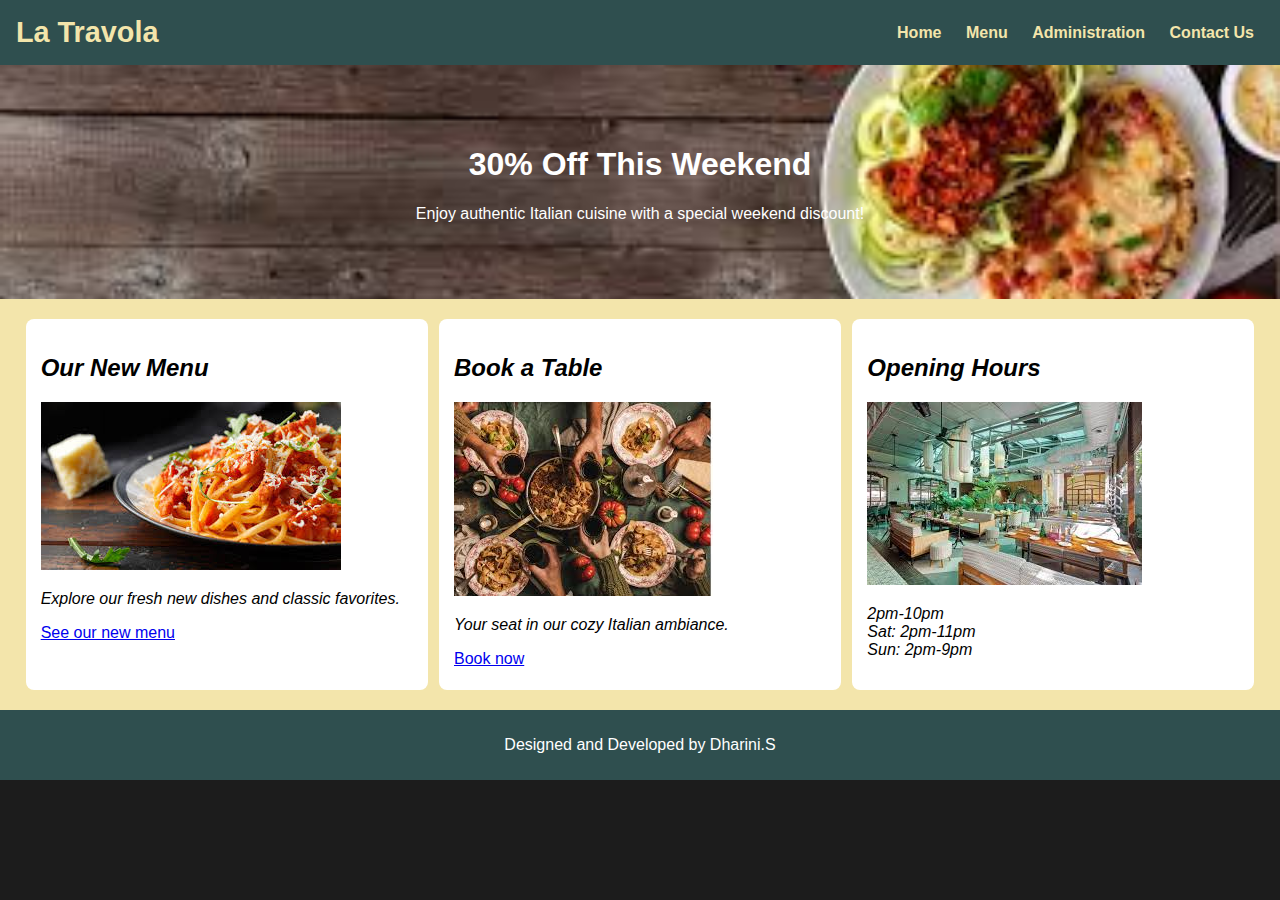
<file: dharini/restapp/static/index.html>
<!DOCTYPE html>
<html lang="en">
<head>
    <meta charset="UTF-8">
    <title>Dharini - Home</title>
    <link rel="stylesheet" href="index.css">
</head>
<body>
    <header>
        <div class="logo">La Travola</div>
        <nav>
            <a href="index.html">Home</a>
            <a href="menu.html">Menu</a>
            <a href="admin.html">Administration</a>
            <a href="contact.html">Contact Us</a>
        </nav>
    </header>
    <section class="banner">
        <h1>30% Off This Weekend</h1>
        <p>Enjoy authentic Italian cuisine with a special weekend discount!</p>
    </section>
    <section class="features">
        <div class="feature-box">
            <h2><i>Our New Menu</i></h2>
            <img src="menu.jpg" alt="Menu">
            <p><i>Explore our fresh new dishes and classic favorites.</i></p>
            <a href="menu.html">See our new menu</a>
        </div>
        <div class="feature-box">
            <h2><i>Book a Table</i></h2>
            <img src="book.jpg" alt="Book">
            <p><i>Your seat in our cozy Italian ambiance.</i></p>
            <a href="contact.html">Book now</a>
        </div>
        <div class="feature-box">
            <h2><i>Opening Hours</i></h2>
            <img src="table.jpg" alt="Hours">
            <p><i>2pm-10pm<br>Sat: 2pm-11pm<br>Sun: 2pm-9pm</i></p>
        </div>
    </section>
    <footer>
        <p>Designed and Developed by Dharini.S</p>
    </footer>
</body>
</html>
</file>
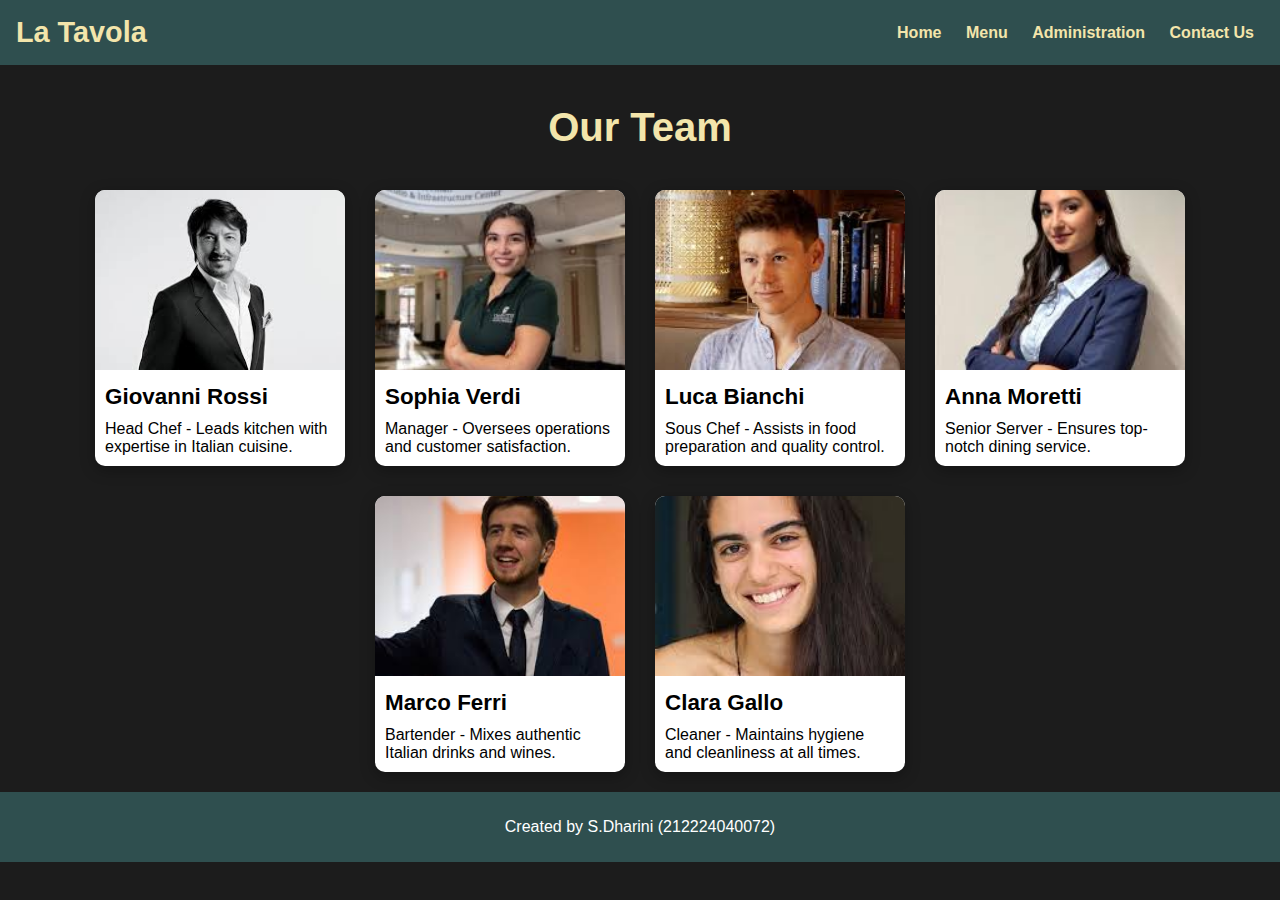
<file: dharini/restapp/static/admin.html>
<!DOCTYPE html>
<html lang="en">
<head>
  <meta charset="UTF-8">
  <title>Administration - La Tavola</title>
  <link rel="stylesheet" href="style.css">
</head>
<body>
  <header>
    <div class="logo">La Tavola</div>
    <nav>
      <a href="index.html">Home</a>
      <a href="menu.html">Menu</a>
      <a href="admin.html">Administration</a>
      <a href="contact.html">Contact Us</a>
    </nav>
  </header>

  <h2 class="section-title">Our Team</h2>
  <section class="content-wrapper">
    <div class="box">
      <img src="images/1.jpg" alt="Head Chef">
      <h3>Giovanni Rossi</h3>
      <p>Head Chef - Leads kitchen with expertise in Italian cuisine.</p>
    </div>
    <div class="box">
      <img src="images/2.jpg" alt="Manager">
      <h3>Sophia Verdi</h3>
      <p>Manager - Oversees operations and customer satisfaction.</p>
    </div>
    <div class="box">
      <img src="images/3.jpg" alt="Sous Chef">
      <h3>Luca Bianchi</h3>
      <p>Sous Chef - Assists in food preparation and quality control.</p>
    </div>
    <div class="box">
      <img src="images/4.jpg" alt="Server">
      <h3>Anna Moretti</h3>
      <p>Senior Server - Ensures top-notch dining service.</p>
    </div>
    <div class="box">
      <img src="images/5.jpg" alt="Bartender">
      <h3>Marco Ferri</h3>
      <p>Bartender - Mixes authentic Italian drinks and wines.</p>
    </div>
    <div class="box">
      <img src="images/6.jpg" alt="Cleaner">
      <h3>Clara Gallo</h3>
      <p>Cleaner - Maintains hygiene and cleanliness at all times.</p>
    </div>
  </section>

  <footer>
    <p>Created by S.Dharini (212224040072)</p>
  </footer>
</body>
</html>
</file>
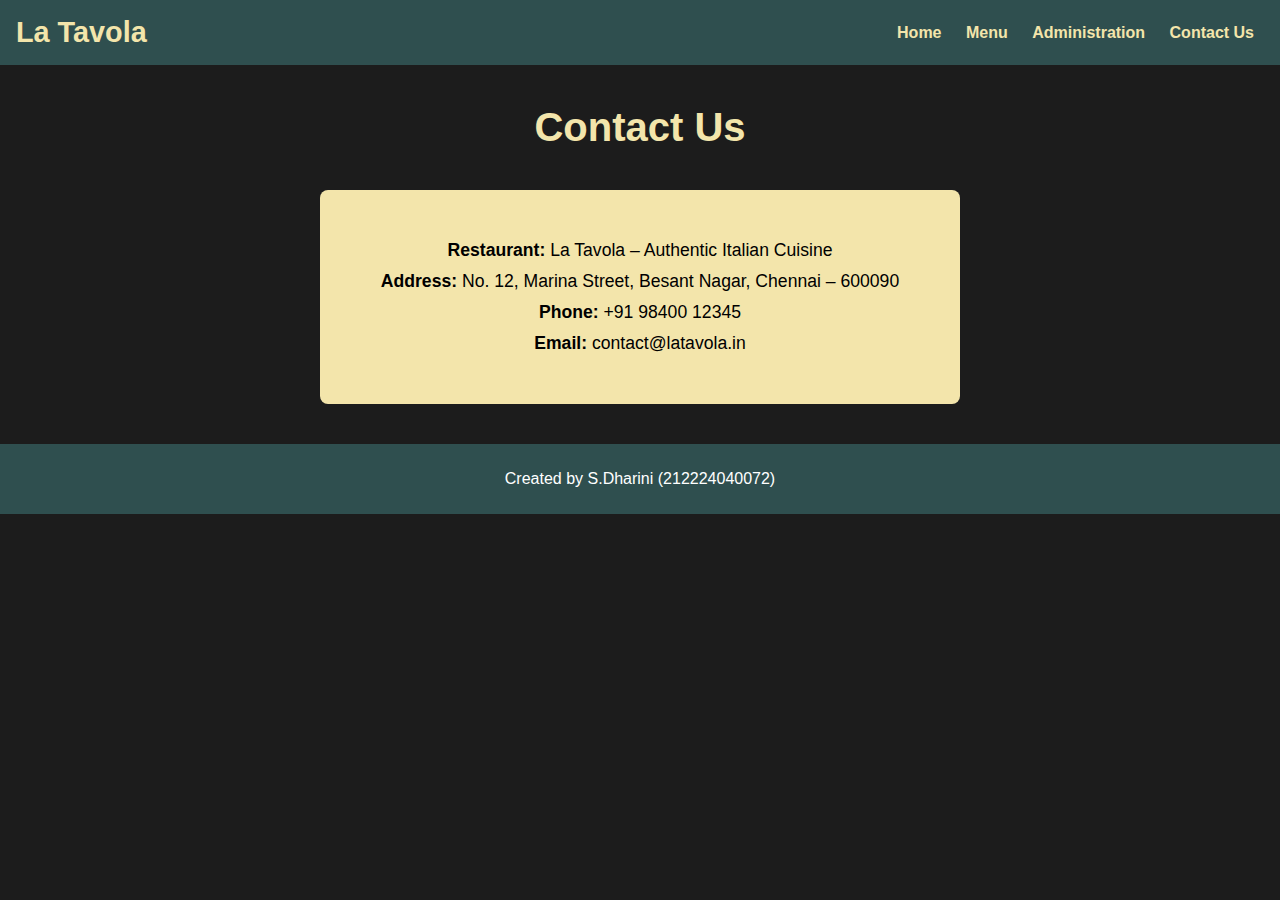
<file: dharini/restapp/static/contact.html>
<!DOCTYPE html>
<html lang="en">
<head>
  <meta charset="UTF-8">
  <title>Contact Us - La Tavola</title>
  <link rel="stylesheet" href="style.css">
</head>
<body>
  <header>
    <div class="logo">La Tavola</div>
    <nav>
      <a href="index.html">Home</a>
      <a href="menu.html">Menu</a>
      <a href="admin.html">Administration</a>
      <a href="contact.html">Contact Us</a>
    </nav>
  </header>

  <h2 class="section-title">Contact Us</h2>
  <div class="contact-info">
    <p><strong>Restaurant:</strong> La Tavola – Authentic Italian Cuisine</p>
    <p><strong>Address:</strong> No. 12, Marina Street, Besant Nagar, Chennai – 600090</p>
    <p><strong>Phone:</strong> +91 98400 12345</p>
    <p><strong>Email:</strong> contact@latavola.in</p>
  </div>

  <footer>
    <p>Created by S.Dharini (212224040072)</p>
  </footer>
</body>
</html>
</file>
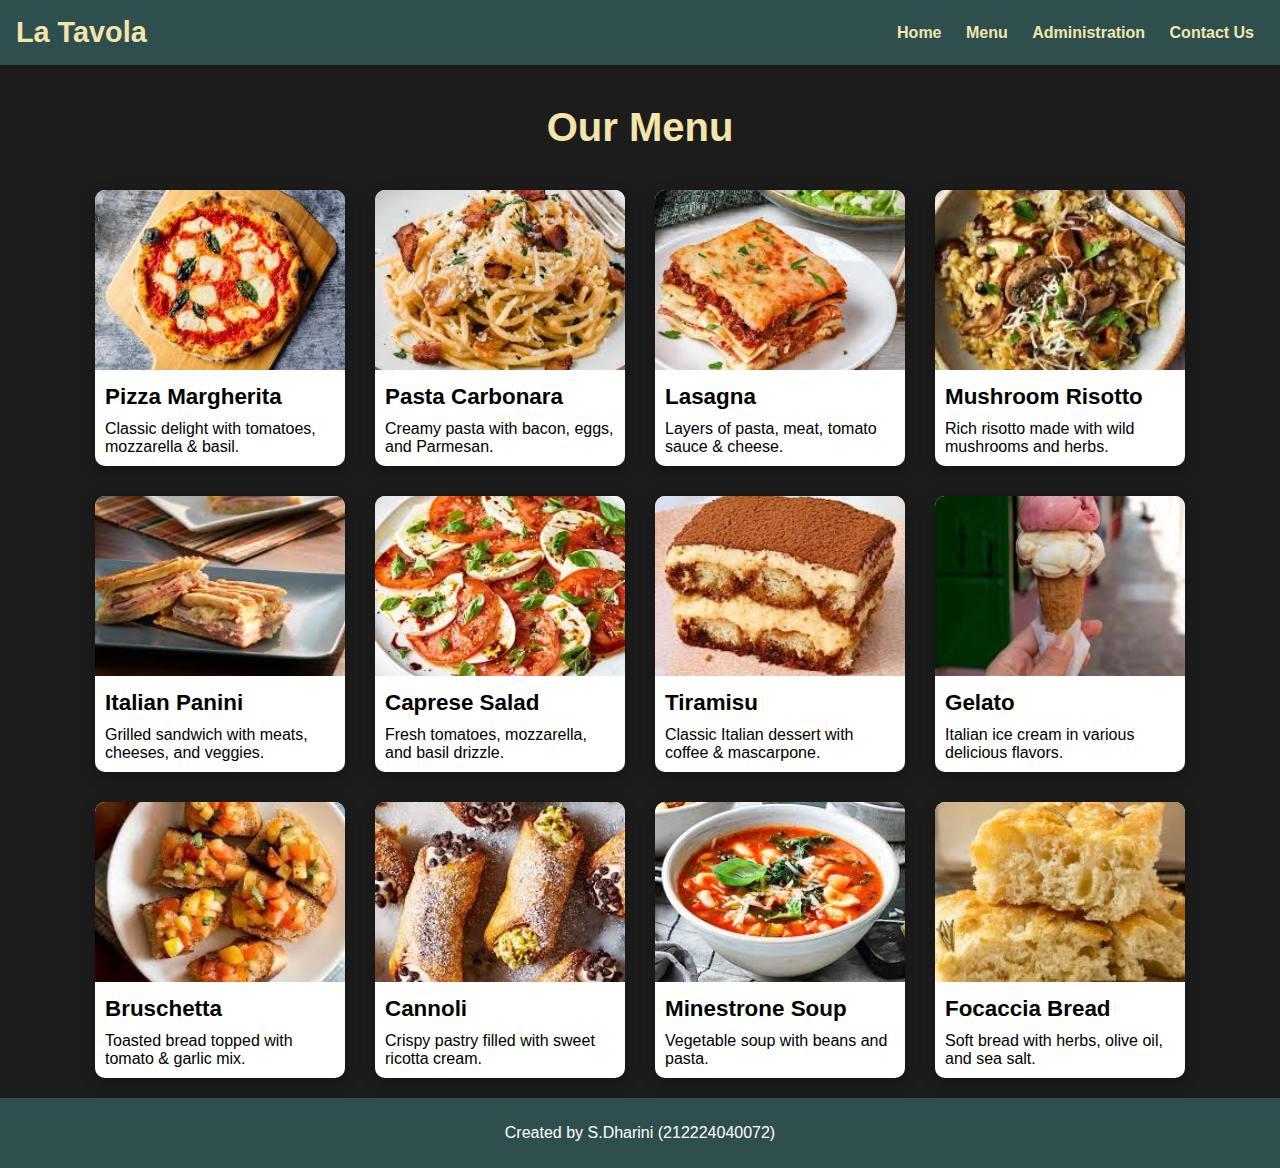
<file: dharini/restapp/static/menu.html>
<!DOCTYPE html>
<html lang="en">
<head>
  <meta charset="UTF-8">
  <title>Menu - La Tavola</title>
  <link rel="stylesheet" href="style.css">
</head>
<body>
  <header>
    <div class="logo">La Tavola</div>
    <nav>
      <a href="index.html">Home</a>
      <a href="menu.html">Menu</a>
      <a href="admin.html">Administration</a>
      <a href="contact.html">Contact Us</a>
    </nav>
  </header>

  <h2 class="section-title">Our Menu</h2>
  <section class="content-wrapper">
    <div class="box">
      <img src="images/f1.jpg" alt="Pizza Margherita">
      <h3>Pizza Margherita</h3>
      <p>Classic delight with tomatoes, mozzarella & basil.</p>
    </div>
    <div class="box">
      <img src="images/f2.jpg" alt="Pasta Carbonara">
      <h3>Pasta Carbonara</h3>
      <p>Creamy pasta with bacon, eggs, and Parmesan.</p>
    </div>
    <div class="box">
      <img src="images/f3.jpg" alt="Lasagna">
      <h3>Lasagna</h3>
      <p>Layers of pasta, meat, tomato sauce & cheese.</p>
    </div>
    <div class="box">
      <img src="images/f4.jpg" alt="Mushroom Risotto">
      <h3>Mushroom Risotto</h3>
      <p>Rich risotto made with wild mushrooms and herbs.</p>
    </div>
    <div class="box">
      <img src="images/f5.jpg" alt="Italian Panini">
      <h3>Italian Panini</h3>
      <p>Grilled sandwich with meats, cheeses, and veggies.</p>
    </div>
    <div class="box">
      <img src="images/f6.jpg" alt="Caprese Salad">
      <h3>Caprese Salad</h3>
      <p>Fresh tomatoes, mozzarella, and basil drizzle.</p>
    </div>
    <div class="box">
      <img src="images/f7.jpg" alt="Tiramisu">
      <h3>Tiramisu</h3>
      <p>Classic Italian dessert with coffee & mascarpone.</p>
    </div>
    <div class="box">
      <img src="images/f8.jpg" alt="Gelato">
      <h3>Gelato</h3>
      <p>Italian ice cream in various delicious flavors.</p>
    </div>
    <div class="box">
      <img src="images/f9.jpg" alt="Bruschetta">
      <h3>Bruschetta</h3>
      <p>Toasted bread topped with tomato & garlic mix.</p>
    </div>
    <div class="box">
      <img src="images/f10.jpg" alt="Cannoli">
      <h3>Cannoli</h3>
      <p>Crispy pastry filled with sweet ricotta cream.</p>
    </div>
    <div class="box">
      <img src="images/f11.jpg" alt="Minestrone Soup">
      <h3>Minestrone Soup</h3>
      <p>Vegetable soup with beans and pasta.</p>
    </div>
    <div class="box">
      <img src="images/f12.jpg" alt="Focaccia Bread">
      <h3>Focaccia Bread</h3>
      <p>Soft bread with herbs, olive oil, and sea salt.</p>
    </div>
  </section>

  <footer>
    <p>Created by S.Dharini (212224040072)</p>
  </footer>
</body>
</html>
</file>
<file: dharini/restapp/static/index.css>
body {
    margin: 0;
    font-family: Arial, sans-serif;
    background-color: #1C1C1C;
    color: #FFFFFF;
}
header {
    background-color: #2F4F4F;
    padding: 1rem;
    display: flex;
    justify-content: space-between;
    align-items: center;
}
.logo {
    font-size: 1.8rem;
    font-weight: bold;
    color: #F3E5AB;
}
nav a {
    margin: 0 10px;
    color: #F3E5AB;
    text-decoration: none;
    font-weight: bold;
}
.banner {
    background: url('images/banner.jpg') no-repeat center center/cover;
    padding: 60px 20px;
    text-align: center;
    color: #FFFFFF;
}
.features {
    display: flex;
    justify-content: space-around;
    padding: 20px;
    background-color: #F3E5AB;
    color: #000;
}
.feature-box {
    width: 30%;
    background-color: #fff;
    padding: 15px;
    border-radius: 8px;
    color: #000;
}
footer {
    background-color: #2F4F4F;
    text-align: center;
    padding: 10px;
    color: white;
}
</file>
<file: dharini/restapp/static/style.css>
/* General Styles */
body {
    margin: 0;
    font-family: Arial, sans-serif;
    background-color: #1C1C1C;
    color: #FFFFFF;
}

/* Header */
header {
    background-color: #2F4F4F;
    padding: 1rem;
    display: flex;
    justify-content: space-between;
    align-items: center;
}

.logo {
    font-size: 1.8rem;
    font-weight: bold;
    color: #F3E5AB;
}

nav a {
    margin: 0 10px;
    color: #F3E5AB;
    text-decoration: none;
    font-weight: bold;
}

nav a:hover {
    text-decoration: underline;
}

/* Footer */
footer {
    background-color: #2F4F4F;
    text-align: center;
    padding: 10px;
    color: white;
}

/* Shared Section Styles */
.section-title {
    text-align: center;
    font-size: 2.5rem;
    color: #F3E5AB;
    margin-top: 40px;
    margin-bottom: 20px;
}

.content-wrapper {
    display: flex;
    flex-wrap: wrap;
    justify-content: center;
    gap: 30px;
    padding: 20px;
}

/* Boxed Image Style (Common) */
.box {
    background-color: #FFFFFF;
    color: #000;
    width: 250px;
    border-radius: 10px;
    overflow: hidden;
    box-shadow: 0 4px 15px rgba(0,0,0,0.3);
    transition: transform 0.3s ease;
}

.box:hover {
    transform: scale(1.05);
}

.box img {
    width: 100%;
    height: 180px;
    object-fit: cover;
}

.box h3 {
    font-size: 1.4rem;
    margin: 10px;
}

.box p {
    font-size: 1rem;
    margin: 10px;
}

/* Contact Info */
.contact-info {
    text-align: center;
    padding: 40px 20px;
    background-color: #F3E5AB;
    color: #000;
    border-radius: 8px;
    margin: 40px auto;
    max-width: 600px;
}

.contact-info p {
    margin: 10px 0;
    font-size: 1.1rem;
}

/* Responsive */
@media (max-width: 768px) {
    .content-wrapper {
        flex-direction: column;
        align-items: center;
    }

    .box {
        width: 80%;
    }

    .feature-box {
        width: 90%;
    }
}
</file>
